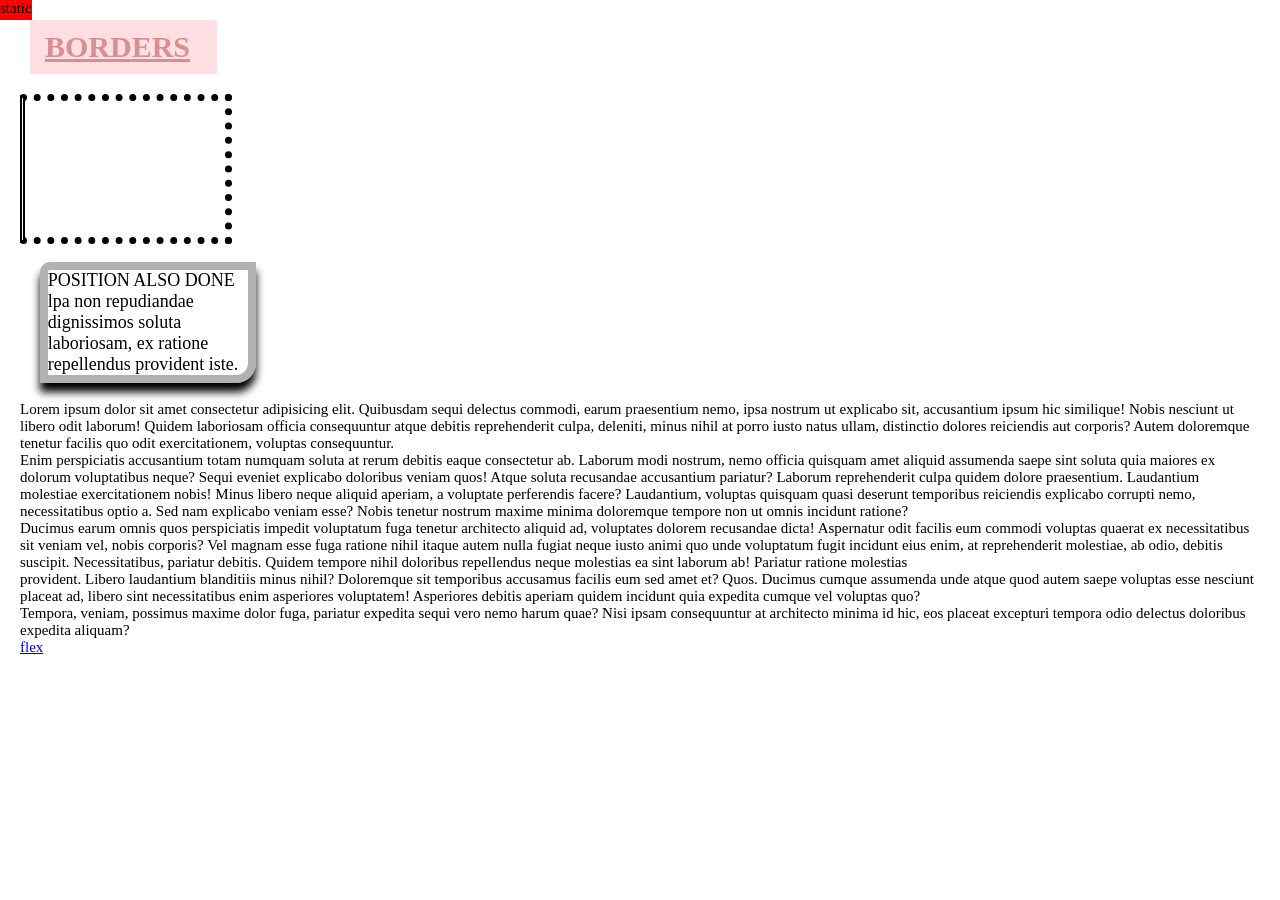
<file: Border.html>
<!DOCTYPE html>
<html lang="en">

<head>
    <meta charset="UTF-8">
    <meta http-equiv="X-UA-Compatible" content="IE=edge">
    <meta name="viewport" content="width=device-width, initial-scale=1.0">
    <link rel="stylesheet" href="Border.css">
    <title>Learning Borders</title>
    <h1>BORDERS</h1>
</head>

<body>
    <div id="divv">Lorem ipsum dolor sit amet consectetur adipisicing elit. Sint eos tenetur asperiores accusantium id,
        at
        mollitia totam animi illo repellendus cupiditate itaque exercitationem nemo voluptates, corrupti amet incidunt,
        et voluptatum!</div>
    <p id="pp"> POSITION ALSO DONE lpa non repudiandae dignissimos soluta laboriosam, ex ratione repellendus provident
        iste.</p>
    <section id="here">
        <div>static</div>
    </section>
    <div>Lorem ipsum dolor sit amet consectetur adipisicing elit. Quibusdam sequi delectus commodi, earum praesentium
        nemo, ipsa nostrum ut explicabo sit, accusantium ipsum hic similique! Nobis nesciunt ut libero odit laborum!
        Quidem laboriosam officia consequuntur atque debitis reprehenderit culpa, deleniti, minus nihil at porro iusto
        natus ullam, distinctio dolores reiciendis aut corporis? Autem doloremque tenetur facilis quo odit
        exercitationem, voluptas consequuntur.
        <br>Enim perspiciatis accusantium totam numquam soluta at rerum debitis eaque consectetur ab. Laborum modi
        nostrum,
        nemo officia quisquam amet aliquid assumenda saepe sint soluta quia maiores ex dolorum voluptatibus neque?
        Sequi eveniet explicabo doloribus veniam quos! Atque soluta recusandae accusantium pariatur? Laborum
        reprehenderit culpa quidem dolore praesentium. Laudantium molestiae exercitationem nobis! Minus libero neque
        aliquid aperiam, a voluptate perferendis facere?
        Laudantium, voluptas quisquam quasi deserunt temporibus reiciendis explicabo corrupti nemo, necessitatibus optio
        a. Sed nam explicabo veniam esse? Nobis tenetur nostrum maxime minima doloremque tempore non ut omnis incidunt
        ratione?
        <br>Ducimus earum omnis quos perspiciatis impedit voluptatum fuga tenetur architecto aliquid ad, voluptates
        dolorem
        recusandae dicta! Aspernatur odit facilis eum commodi voluptas quaerat ex necessitatibus sit veniam vel, nobis
        corporis?
        Vel magnam esse fuga ratione nihil itaque autem nulla fugiat neque iusto animi quo unde voluptatum fugit
        incidunt eius enim, at reprehenderit molestiae, ab odio, debitis suscipit. Necessitatibus, pariatur debitis.
        Quidem tempore nihil doloribus repellendus neque molestias ea sint laborum ab! Pariatur ratione molestias
        <br>provident. Libero laudantium blanditiis minus nihil? Doloremque sit temporibus accusamus facilis eum sed
        amet
        et? Quos.
        Ducimus cumque assumenda unde atque quod autem saepe voluptas esse nesciunt placeat ad, libero sint
        necessitatibus enim asperiores voluptatem! Asperiores debitis aperiam quidem incidunt quia expedita cumque vel
        voluptas quo?
        <br>Tempora, veniam, possimus maxime dolor fuga, pariatur expedita sequi vero nemo harum quae? Nisi ipsam
        consequuntur at architecto minima id hic, eos placeat excepturi tempora odio delectus doloribus expedita
        aliquam?
    </div>
    <footer><a href="Flexbox.html">flex</a></footer>
</body>

</html>
</file>
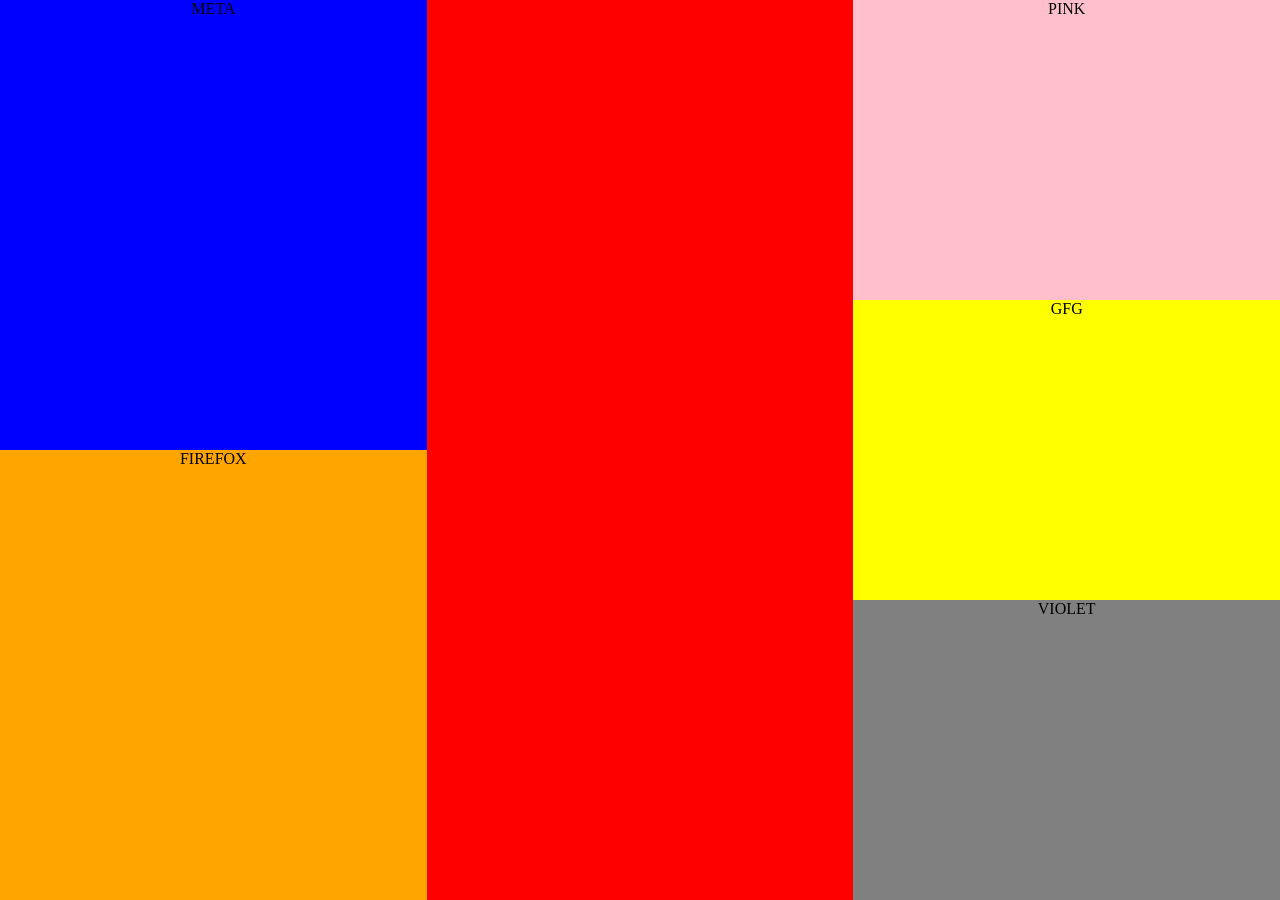
<file: Class.html>
<!DOCTYPE html>
<html lang="en">

<head>
    <meta charset="UTF-8">
    <meta http-equiv="X-UA-Compatible" content="IE=edge">
    <meta name="viewport" content="width=device-width, initial-scale=1.0">
    <title>ClassExercises</title>
    <link rel="stylesheet" href="Class.css">
</head>

<body>
    <div class="blue">
        <a href="https://www.meta.com" target="_blank">META</a>
    </div>
    <div class="orange">
        <a href="https://www.firefox.com" target="_blank">FIREFOX</a>
    </div>
    <div class="badadiv">
        <div class="pink">
            <a href="/">PINK</a>
        </div>
        <div class="green">
            <a href="https://www.geeksforgeeks.com" target="_blank">GFG</a>
        </div>
        <div class="violet">
            <a href="/">VIOLET</a>
        </div>
    </div>


</body>

</html>
</file>
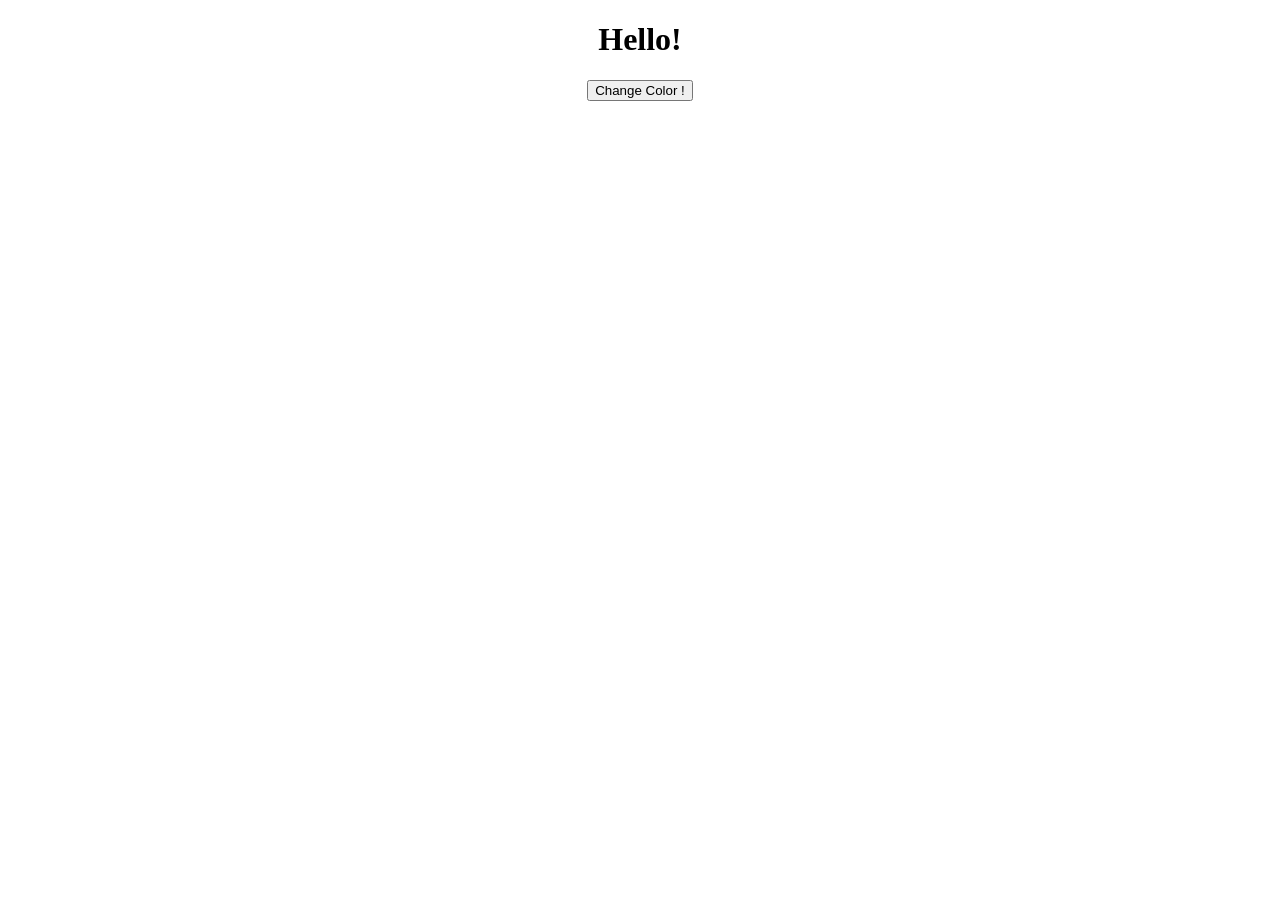
<file: ColorGenerator.html>
<!DOCTYPE html>
<html lang="en">

<head>
    <meta charset="UTF-8">
    <meta http-equiv="X-UA-Compatible" content="IE=edge">
    <meta name="viewport" content="width=device-width, initial-scale=1.0">
    <title>RandomColors</title>
    <link rel="stylesheet" href="ColorG.css">
</head>

<body>
    <h1>Hello!</h1>
    <div id="bid"><button>Change Color !</button></div>

    <script src="ColorG.js"></script>
</body>

</html>
</file>
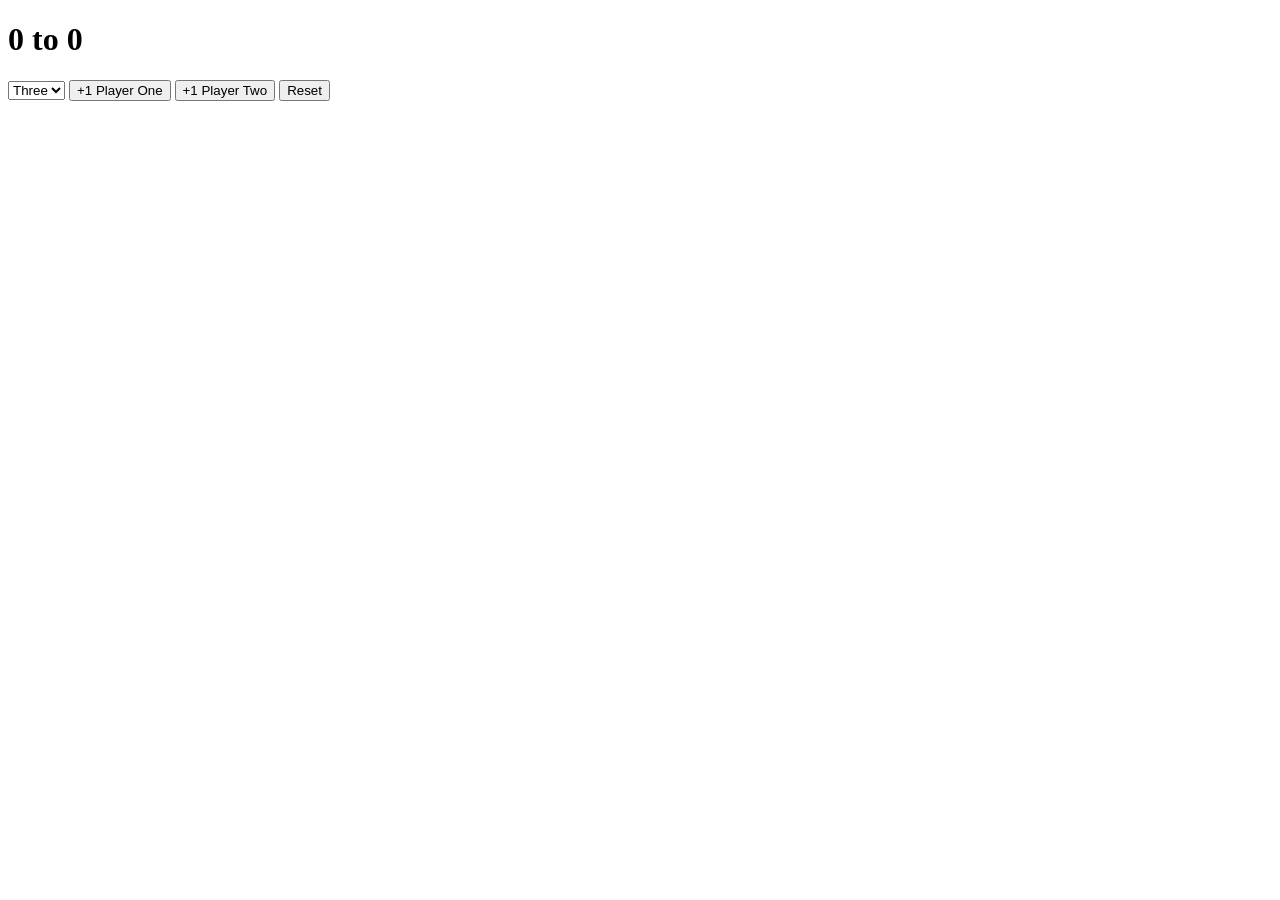
<file: Ex-3.html>
<!DOCTYPE html>
<html lang="en">

<head>
    <meta charset="UTF-8">
    <meta http-equiv="X-UA-Compatible" content="IE=edge">
    <meta name="viewport" content="width=device-width, initial-scale=1.0">
    <title>ScoreKeeper!</title>
    <!-- <link rel="stylesheet" href="https://cdn.jsdelivr.net/npm/bulma@0.9.4/css/bulma.min.css"> -->
    <style>
        .winner {
            color: green;
        }

        .loser {
            color: red;
        }
    </style>
</head>

<body>
    <h1><span id="p1Display">0</span> to <span id="p2Display">0</span></h1>

    <select name="" id="playto">
        <option value="3">Three</option>
        <option value="4">Four</option>
        <option value="5">Five</option>
        <option value="6">Six</option>
    </select>
    <button id="p1Button">+1 Player One</button>
    <button id="p2Button">+1 Player Two</button>
    <button id="reset">Reset</button>


    <script src="Ex-3.js"></script>
</body>

</html>
</file>
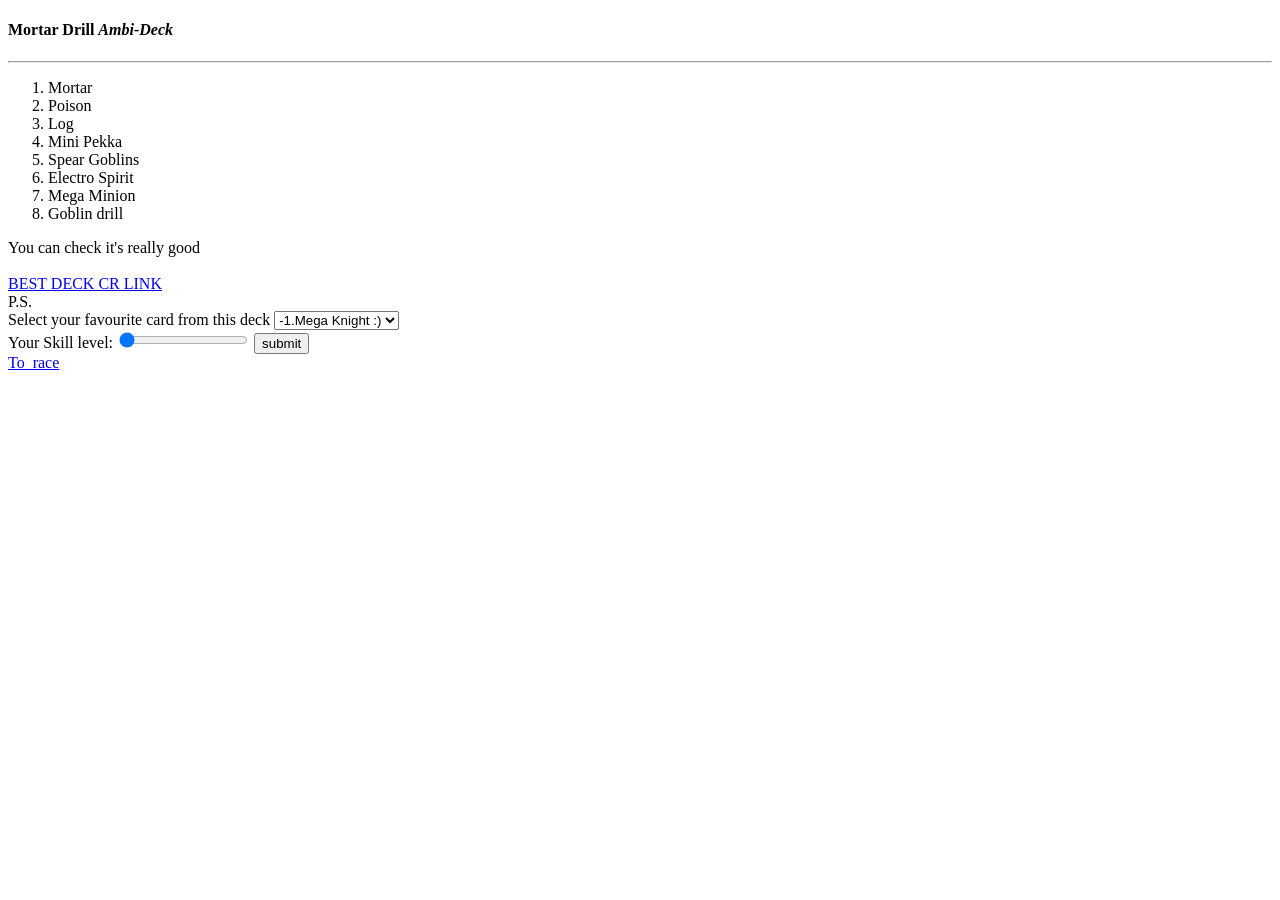
<file: first.html>
<!DOCTYPE html>

<html>

<head>
    <title>
        This is epic!
    </title>
    <h4>Mortar Drill <i>Ambi-Deck</i></h4>
    <hr>
    <ol>
        <li>Mortar</li>
        <li>Poison</li>
        <li>Log</li>
        <li>Mini Pekka</li>
        <li>Spear Goblins</li>
        <li>Electro Spirit</li>
        <li>Mega Minion</li>
        <li>Goblin drill</li>
    </ol>
    You can check it's really good<br><br>
    <a href="CR_SuperStats.html">BEST DECK CR LINK</a>
    <!-- P.S. -->
    <form action="/Choice">
        P.S.<br>
        <label for="fav_card">Select your favourite card from this deck</label>
        <select name="Card" id="fav_card">
            <option value="It_locked_It_rocked">1.Mortar</option>
            <option value="Goodbye_Graveyard">2.Poison</option>
            <option value="No_Bait_plz">3.Log</option>
            <option value="Pancakes">4.Mini Pekka</option>
            <option value="Fast_cycle">5.Spear Goblins</option>
            <option value="Chain_'em_all">6.Electro Spirit</option>
            <option value="Why_mega_minion">7.Mega Minion</option>
            <option value="Stab_them_to_defeat">8.Goblin drill</option>
            <option value="4000_trophy_guy" selected>-1.Mega Knight :)</option>
        </select><br>
        <label for="skill">Your Skill level:</label>
        <input type="range" id="skill" name="Skill_level" min="1" value=1 max="100">
        <button>submit</button><br>
    </form>
</head>
<footer><a href="Race_form_ex.html">To_race</a></footer>

</html>
<!-- sub and sup for subscript and superscript written in <a></a>-->
<!-- html entities &lt;=< -->
<!-- aside, element , nav -->
<!-- header, footer can be multiple too -->
</file>
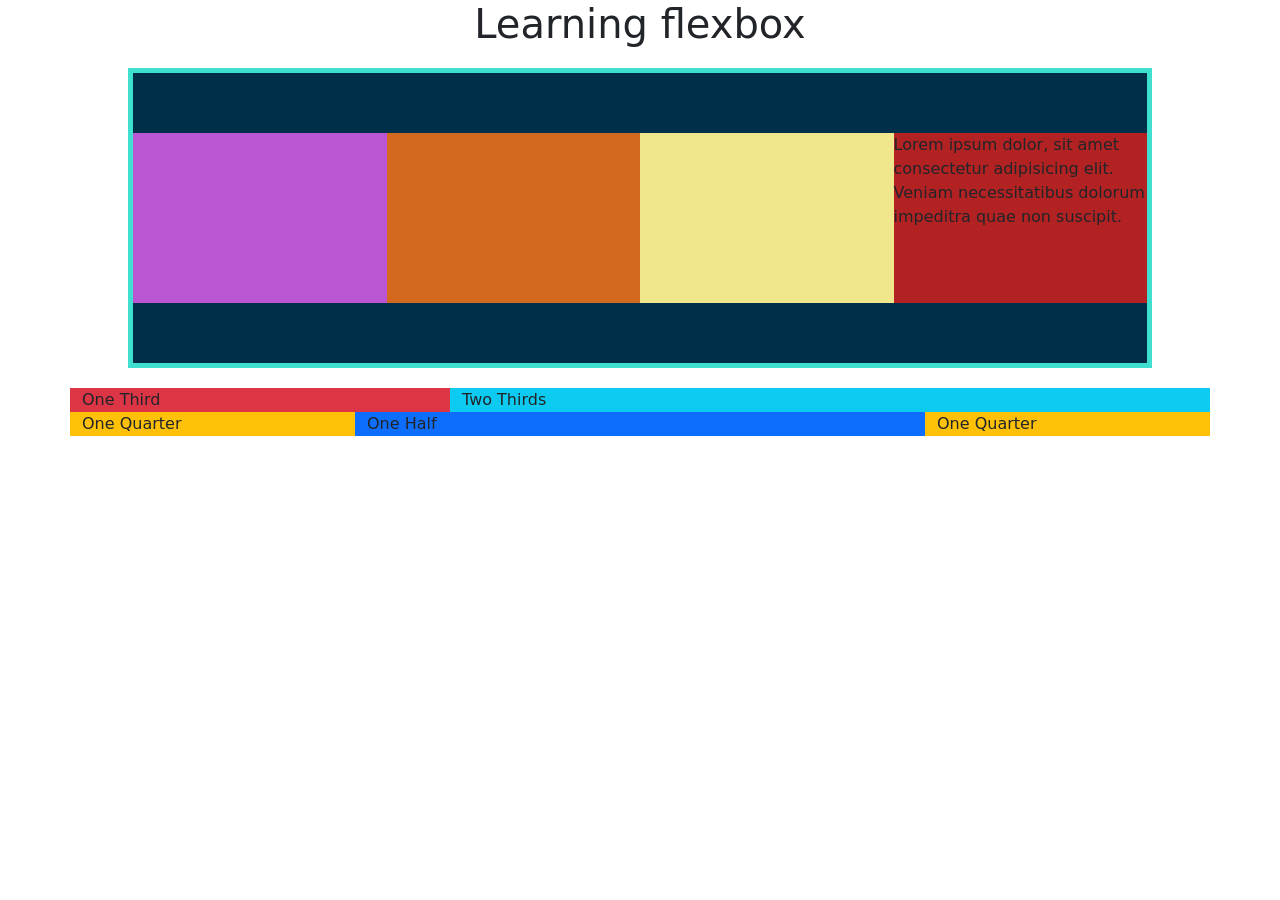
<file: Flexbox.html>
<!DOCTYPE html>
<html lang="en">

<head>
    <meta charset="UTF-8">
    <meta http-equiv="X-UA-Compatible" content="IE=edge">
    <meta name="viewport" content="width=device-width, initial-scale=1.0">
    <title>FlexBaby!</title>
    <link href="https://cdn.jsdelivr.net/npm/bootstrap@5.2.0/dist/css/bootstrap.min.css" rel="stylesheet"
        integrity="sha384-gH2yIJqKdNHPEq0n4Mqa/HGKIhSkIHeL5AyhkYV8i59U5AR6csBvApHHNl/vI1Bx" crossorigin="anonymous">
    <link rel="stylesheet" href="Flexbox.css">
</head>

<body>
    <h1>Learning flexbox</h1>
    <section id="flex">
        <span id="now" style="background-color : firebrick">Lorem ipsum dolor, sit amet consectetur adipisicing elit.
            Veniam
            necessitatibus dolorum impeditra quae non suscipit.</span>
        <span style="background-color : khaki"></span>
        <span style="background-color : chocolate"></span>
        <span style="background-color : mediumorchid"></span>
    </section>
    <div class="container">
        <div class="row">
            <div class="col-4 bg-danger">One Third</div>
            <div class="col-8 bg-info">Two Thirds</div>
        </div>
        <div class="row">
            <div class="col-3 bg-warning">One Quarter</div>
            <div class="col-6 bg-primary">One Half</div>
            <div class="col-3 bg-warning">One Quarter</div>
        </div>
    </div>
    <script src="js_start.js"></script>
</body>

</html>
</file>
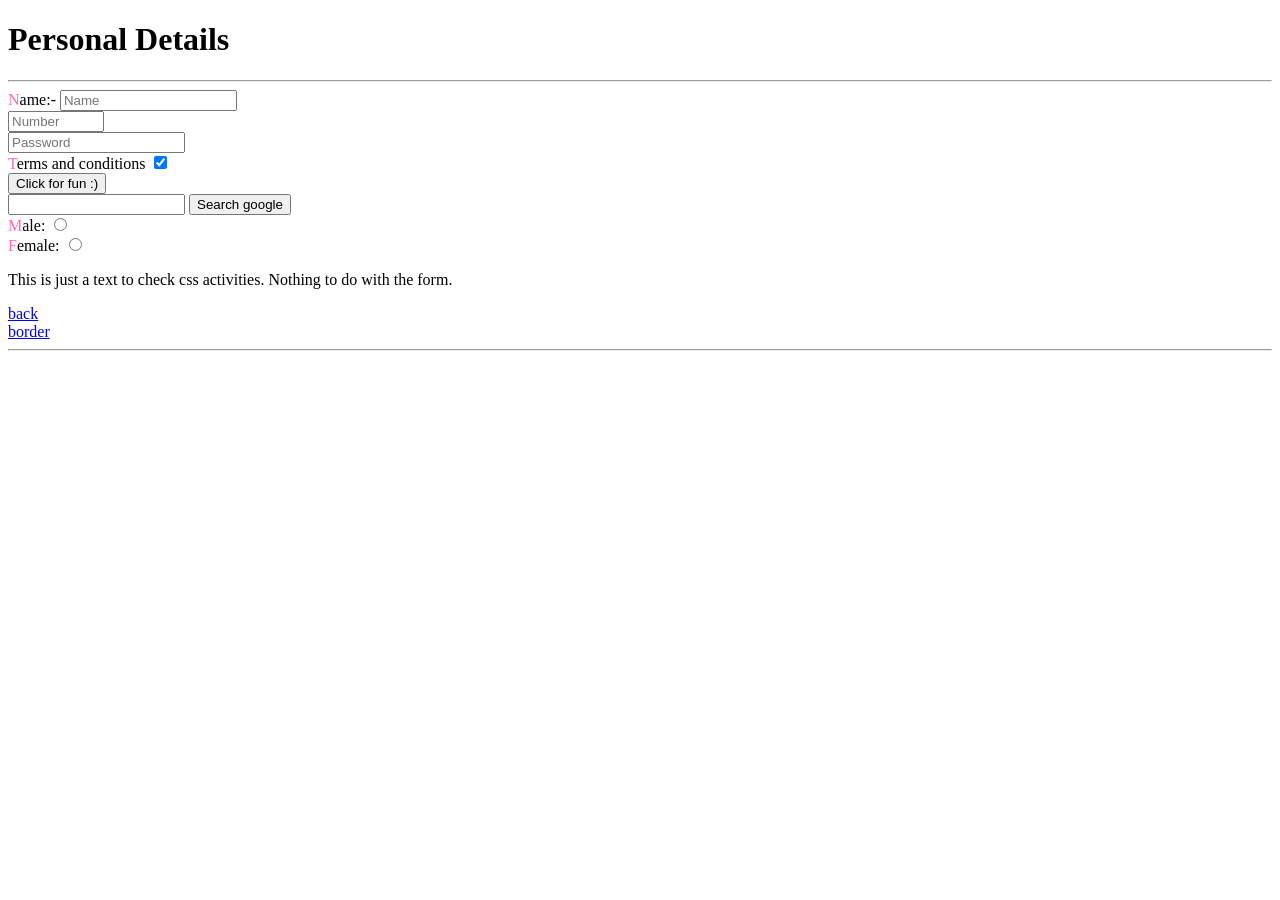
<file: Form.html>
<!DOCTYPE html>
<html lang="en">

<head>
    <meta charset="UTF-8">
    <meta http-equiv="X-UA-Compatible" content="IE=edge">
    <meta name="viewport" content="width=device-width, initial-scale=1.0">
    <title>Creating_form</title>
    <link rel="stylesheet" href="cssform.css">
</head>

<body>
    <h1>Personal Details</form>
    </h1>
    <hr>
    <form action="select">
        <div><label for="name">Name:- </label><input id="name" type="text" placeholder="Name"></div>
        <div><input type="number" placeholder="Number" min="0" max="99999999"></div>
        <div><input type="password" placeholder="Password" minlength="5" maxlength="10"></div>
        <div><label for="checkbox">Terms and conditions</label>
            <input type="checkbox" input id="checkbox" checked>
        </div>
        <!-- <button>click</button> -->
        <div><button type="button">Click for fun :)</button></div>
    </form>
    <form action="https://www.google.com/search">
        <input type="text" name="q" required>
        <button>Search google</button>
    </form>

    <form>
        <!-- this form performs no submit action -->
        <div>
            <label for="male">Male:</label>
            <input type="radio" name="sex" id="male" value="male">
        </div>
        <div>
            <label for="female">Female:</label>
            <input type="radio" name="sex" id="female" value="female">
        </div>
    </form>
    <p>
        This is just a text to check css activities.
        Nothing to do with the form.
    </p>
</body>
<footer>
    <a href="Tables_etc.html">back</a>
    <br>
    <a href="Border.html">border</a>
</footer>

<hr>

</html>
</file>
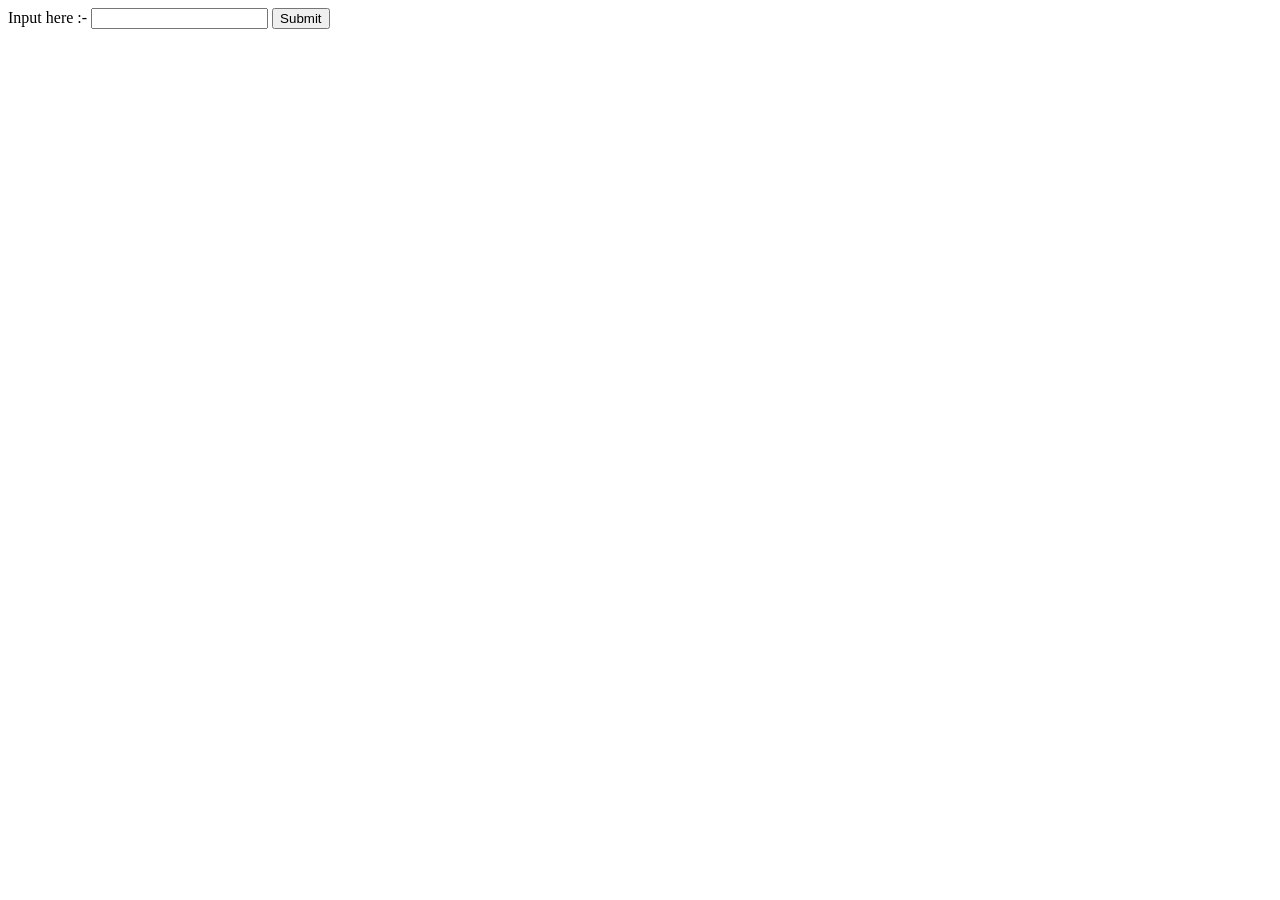
<file: NumToWords.html>
<!DOCTYPE html>
<html lang="en">

<head>
    <meta charset="UTF-8">
    <meta http-equiv="X-UA-Compatible" content="IE=edge">
    <meta name="viewport" content="width=device-width, initial-scale=1.0">
    <title>WebClassExercise</title>
</head>

<body>
    <label for="this">Input here :-</label>
    <input type="number" id="this">
    <button id="btn">Submit</button>
</body>
<script src="NTW.js"></script>

</html>
</file>
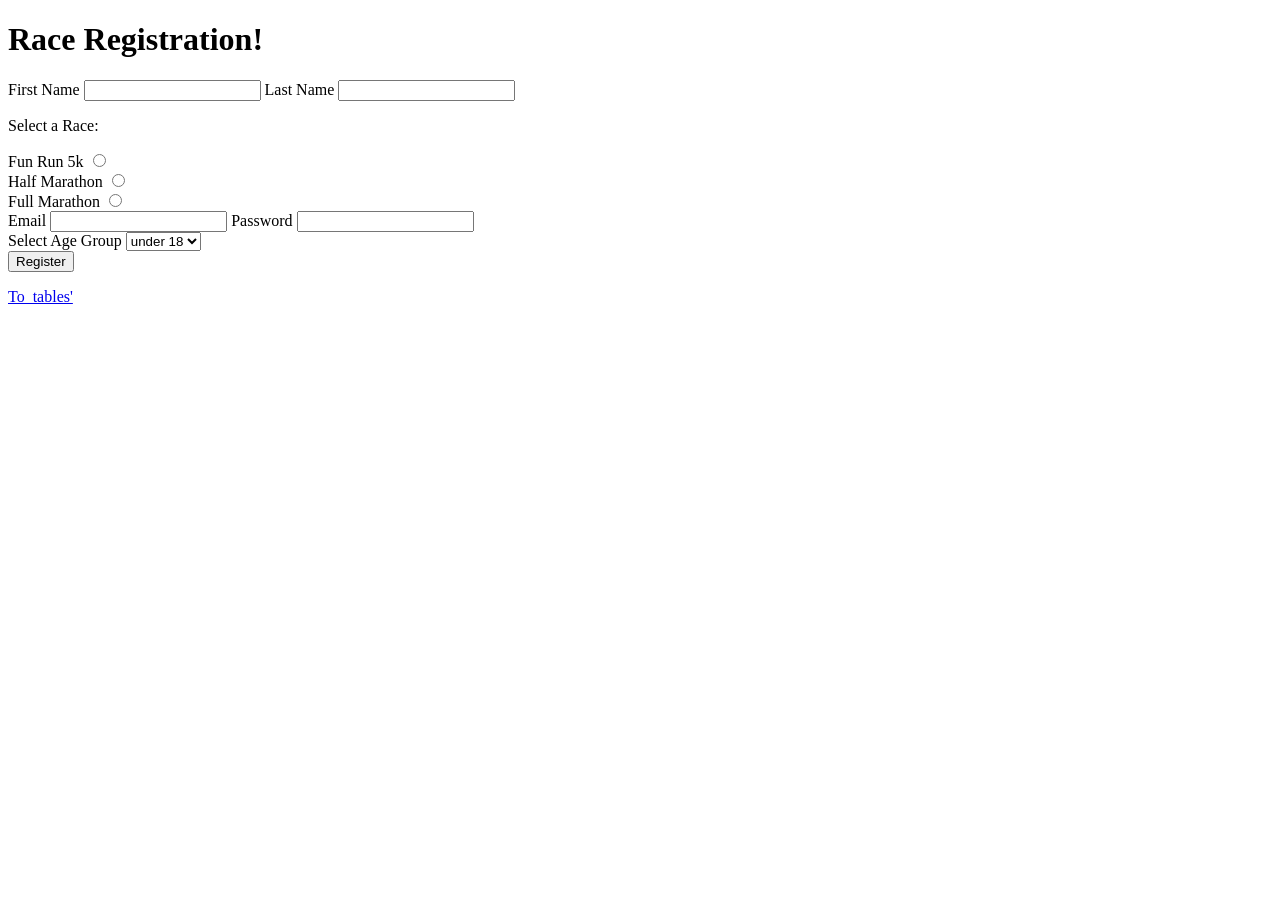
<file: Race_form_ex.html>
<!DOCTYPE html>
<html lang="en">

<head>
    <meta charset="UTF-8">
    <meta http-equiv="X-UA-Compatible" content="IE=edge">
    <meta name="viewport" content="width=device-width, initial-scale=1.0">
    <title>Race_form_Exercise</title>
</head>

<body>
    <h1>Race Registration!</h1>
    <form action="/race">
        <p>
            <label for="first">First Name</label>
            <input type="text" id="first" name="first_name" maxlength="20" required>
            <label type="text" for="last">Last Name</label>
            <input type="text" id="last" name="last name" maxlength="20"><br>
        </p>
        Select a Race:<br>
        <p>
            <label for="5k">Fun Run 5k</label>
            <input type="radio" name="category" id="5k"><br>
            <label for="Half_m">Half Marathon</label>
            <input type="radio" name="category" id="half_m"><br>
            <label for="Full_m">Full Marathon</label>
            <input type="radio" name="category" id="Full_m">
            <br>
            <label for="mail">Email</label>
            <input type="email" name="email" id="mail">
            <label for="code">Password</label>
            <input type="password" name="password" id="code">
            <br>
            <label for="age">Select Age Group</label>
            <select name="Age group" id="age">
                <option name="under 18" selected>under 18</option>
                <option name="18-30">18-30</option>
                <option name="30-50">30-50</option>
                <option name="50+">50+</option>
            </select><br>
            <button>Register</button>
        </p>
    </form>
</body>
<footer><a href="Tables_etc.html">To_tables'</a></footer>

</html>
</file>
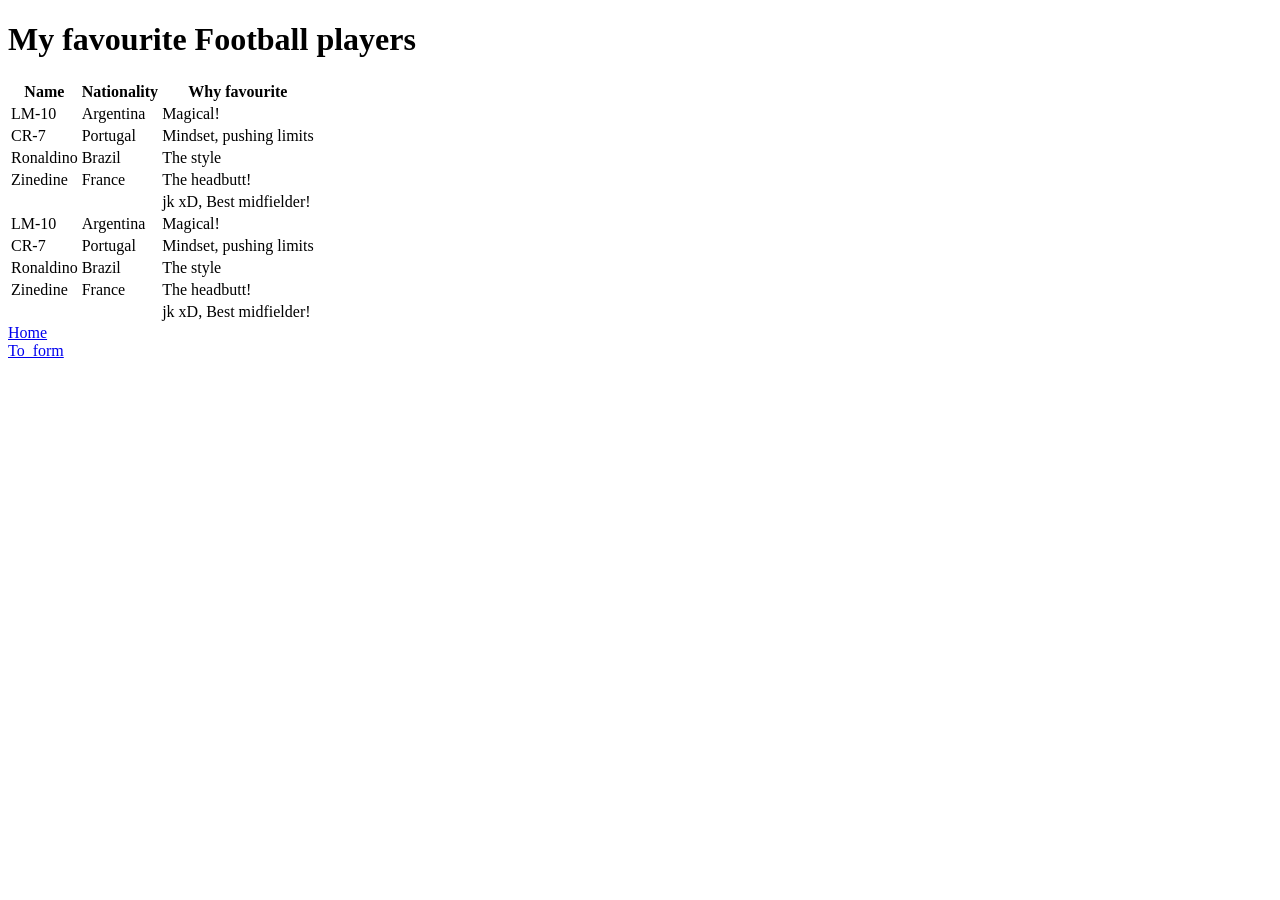
<file: Tables_etc.html>
<!DOCTYPE html>
<html lang="en">

<head>
    <meta charset="UTF-8">
    <meta http-equiv="X-UA-Compatible" content="IE=edge">
    <meta name="viewport" content="width=device-width, initial-scale=1.0">
    <title>
        <!-- <link rel="stylesheet" href="csstable.css">Futbol_Legends -->
    </title>
</head>

<body>
    <h1>My favourite Football players</h1>
    <table>
        <thead>
            <tr>
                <th>Name</th>
                <th>Nationality</th>
                <th>Why favourite</th>
            </tr>
        </thead>
        <tbody>
            <tr>
                <td>LM-10</td>
                <td>Argentina</td>
                <td>Magical!</td>
            </tr>
            <tr>
                <td>CR-7</td>
                <td>Portugal</td>
                <td>Mindset, pushing limits</td>
            </tr>
            <tr>
                <td>Ronaldino</td>
                <td>Brazil</td>
                <td>The style</td>
            </tr>
            <tr>
                <td>Zinedine</td>
                <td>France</td>
                <td>The headbutt!</td>
            </tr>
            <tr>
                <td></td>
                <td></td>
                <td>jk xD, Best midfielder!</td>
            </tr>
            <tr>
                <td>LM-10</td>
                <td>Argentina</td>
                <td>Magical!</td>
            </tr>
            <tr>
                <td class="hi">CR-7</td>
                <td>Portugal</td>
                <td>Mindset, pushing limits</td>
            </tr>
            <tr>
                <td>Ronaldino</td>
                <td>Brazil</td>
                <td>The style</td>
            </tr>
            <tr>
                <td>Zinedine</td>
                <td>France</td>
                <td>The headbutt!</td>
            </tr>
            <tr>
                <td></td>
                <td></td>
                <td>jk xD, Best midfielder!</td>
            </tr>
        </tbody>
    </table>
</body>
<footer><a href="first.html">Home</a>
    <br>
    <a href="Form.html">To_form</a>
</footer>

</html>
</file>
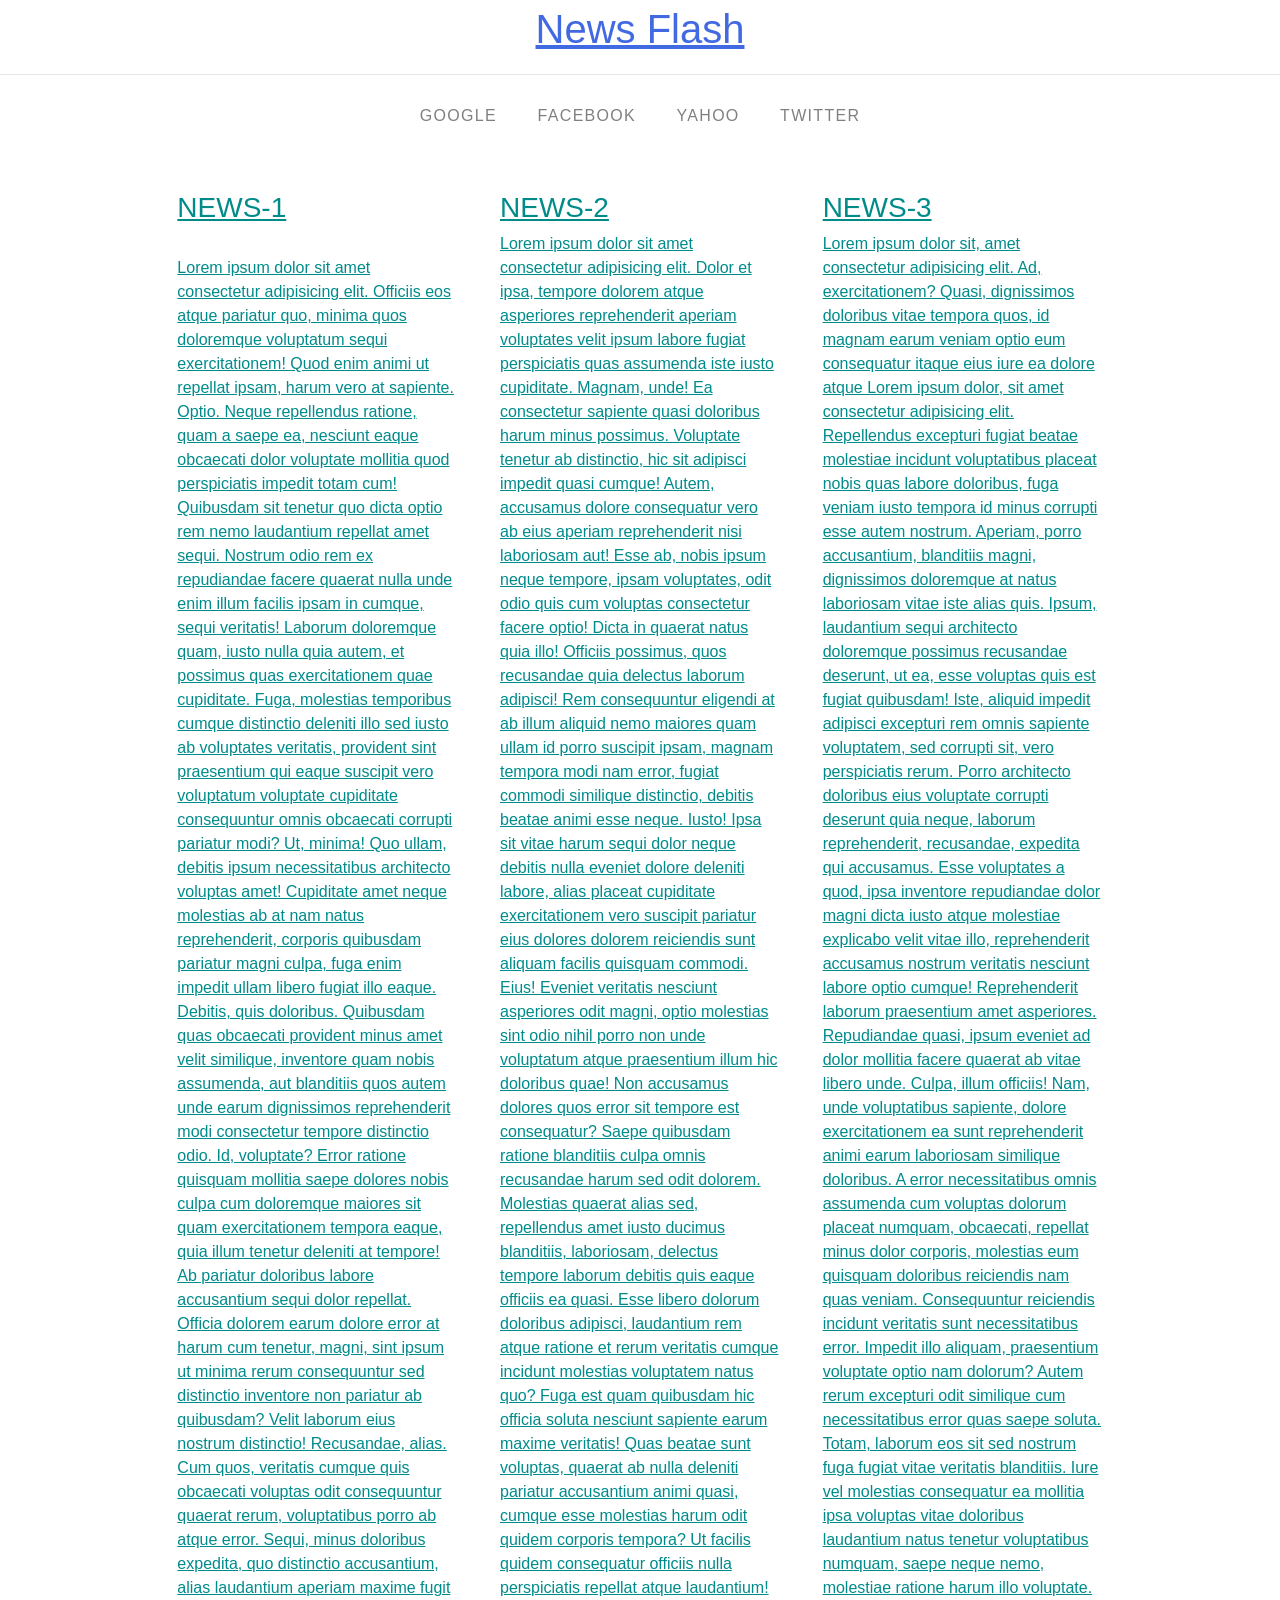
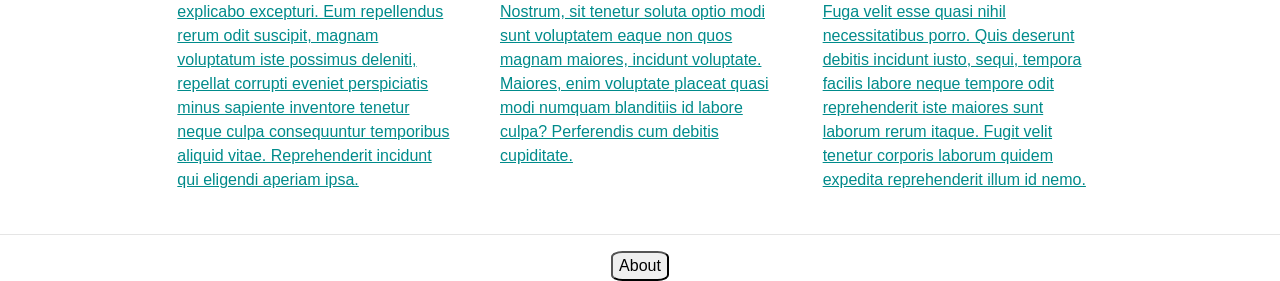
<file: WebClass.html>
<!DOCTYPE html>
<html lang="en">

<head>
    <meta charset="UTF-8">
    <meta http-equiv="X-UA-Compatible" content="IE=edge">
    <meta name="viewport" content="width=device-width, initial-scale=1.0">
    <title></title>
    <link rel="stylesheet" href="https://cdn.jsdelivr.net/npm/bootstrap@4.3.1/dist/css/bootstrap.min.css"
        integrity="sha384-ggOyR0iXCbMQv3Xipma34MD+dH/1fQ784/j6cY/iJTQUOhcWr7x9JvoRxT2MZw1T" crossorigin="anonymous">

    <link rel="stylesheet" href="WebClass.css">
</head>

<body>
    <h1><u>News Flash</u></h1>
    <hr>
    <div>
        <nav class="navbar1">
            <a href="https://www.google.com">google</a>
            <a href="https://www.facebook.com">facebook</a>
            <a href="https://www.yahoo.com">yahoo</a>
            <a href="https://www.twitter.com">twitter</a>
        </nav>
        <br>
    </div>

    <div class="maindiv">
        <div class="div1">
            <u>
                <h3>NEWS-1</h3><br>
                Lorem ipsum dolor sit amet consectetur adipisicing elit. Officiis eos atque pariatur quo, minima quos
                doloremque voluptatum sequi exercitationem! Quod enim animi ut repellat ipsam, harum vero at sapiente.
                Optio.
                Neque repellendus ratione, quam a saepe ea, nesciunt eaque obcaecati dolor voluptate mollitia quod
                perspiciatis impedit totam cum! Quibusdam sit tenetur quo dicta optio rem nemo laudantium repellat amet
                sequi.
                Nostrum odio rem ex repudiandae facere quaerat nulla unde enim illum facilis ipsam in cumque, sequi
                veritatis! Laborum doloremque quam, iusto nulla quia autem, et possimus quas exercitationem quae
                cupiditate.
                Fuga, molestias temporibus cumque distinctio deleniti illo sed iusto ab voluptates veritatis, provident
                sint praesentium qui eaque suscipit vero voluptatum voluptate cupiditate consequuntur omnis obcaecati
                corrupti pariatur modi? Ut, minima!
                Quo ullam, debitis ipsum necessitatibus architecto voluptas amet! Cupiditate amet neque molestias ab at
                nam natus reprehenderit, corporis quibusdam pariatur magni culpa, fuga enim impedit ullam libero fugiat
                illo eaque.
                Debitis, quis doloribus. Quibusdam quas obcaecati provident minus amet velit similique, inventore quam
                nobis assumenda, aut blanditiis quos autem unde earum dignissimos reprehenderit modi consectetur tempore
                distinctio odio. Id, voluptate?
                Error ratione quisquam mollitia saepe dolores nobis culpa cum doloremque maiores sit quam exercitationem
                tempora eaque, quia illum tenetur deleniti at tempore! Ab pariatur doloribus labore accusantium sequi
                dolor repellat.
                Officia dolorem earum dolore error at harum cum tenetur, magni, sint ipsum ut minima rerum consequuntur
                sed distinctio inventore non pariatur ab quibusdam? Velit laborum eius nostrum distinctio! Recusandae,
                alias.
                Cum quos, veritatis cumque quis obcaecati voluptas odit consequuntur quaerat rerum, voluptatibus porro
                ab atque error. Sequi, minus doloribus expedita, quo distinctio accusantium, alias laudantium aperiam
                maxime fugit explicabo excepturi.
                Eum repellendus rerum odit suscipit, magnam voluptatum iste possimus deleniti, repellat corrupti eveniet
                perspiciatis minus sapiente inventore tenetur neque culpa consequuntur temporibus aliquid vitae.
                Reprehenderit incidunt qui eligendi aperiam ipsa.
            </u>

        </div>
        <div class="div2">
            <u>
                <h3>NEWS-2</h3>
                Lorem ipsum dolor sit amet consectetur adipisicing elit. Dolor et ipsa, tempore dolorem atque asperiores
                reprehenderit aperiam voluptates velit ipsum labore fugiat perspiciatis quas assumenda iste iusto
                cupiditate. Magnam, unde!
                Ea consectetur sapiente quasi doloribus harum minus possimus. Voluptate tenetur ab distinctio, hic sit
                adipisci impedit quasi cumque! Autem, accusamus dolore consequatur vero ab eius aperiam reprehenderit
                nisi laboriosam aut!
                Esse ab, nobis ipsum neque tempore, ipsam voluptates, odit odio quis cum voluptas consectetur facere
                optio! Dicta in quaerat natus quia illo! Officiis possimus, quos recusandae quia delectus laborum
                adipisci!
                Rem consequuntur eligendi at ab illum aliquid nemo maiores quam ullam id porro suscipit ipsam, magnam
                tempora modi nam error, fugiat commodi similique distinctio, debitis beatae animi esse neque. Iusto!
                Ipsa sit vitae harum sequi dolor neque debitis nulla eveniet dolore deleniti labore, alias placeat
                cupiditate exercitationem vero suscipit pariatur eius dolores dolorem reiciendis sunt aliquam facilis
                quisquam commodi. Eius!
                Eveniet veritatis nesciunt asperiores odit magni, optio molestias sint odio nihil porro non unde
                voluptatum atque praesentium illum hic doloribus quae! Non accusamus dolores quos error sit tempore est
                consequatur?
                Saepe quibusdam ratione blanditiis culpa omnis recusandae harum sed odit dolorem. Molestias quaerat
                alias sed, repellendus amet iusto ducimus blanditiis, laboriosam, delectus tempore laborum debitis quis
                eaque officiis ea quasi.
                Esse libero dolorum doloribus adipisci, laudantium rem atque ratione et rerum veritatis cumque incidunt
                molestias voluptatem natus quo? Fuga est quam quibusdam hic officia soluta nesciunt sapiente earum
                maxime veritatis!
                Quas beatae sunt voluptas, quaerat ab nulla deleniti pariatur accusantium animi quasi, cumque esse
                molestias harum odit quidem corporis tempora? Ut facilis quidem consequatur officiis nulla perspiciatis
                repellat atque laudantium!
                Nostrum, sit tenetur soluta optio modi sunt voluptatem eaque non quos magnam maiores, incidunt
                voluptate. Maiores, enim voluptate placeat quasi modi numquam blanditiis id labore culpa? Perferendis
                cum debitis cupiditate.
            </u>
        </div>
        <div class="div3">
            <u>
                <h3>NEWS-3</h3>
                Lorem ipsum dolor sit, amet consectetur adipisicing elit. Ad, exercitationem? Quasi, dignissimos
                doloribus vitae tempora quos, id magnam earum veniam optio eum consequatur itaque eius iure ea dolore
                atque
                Lorem ipsum dolor, sit amet consectetur adipisicing elit. Repellendus excepturi fugiat beatae molestiae
                incidunt voluptatibus placeat nobis quas labore doloribus, fuga veniam iusto tempora id minus corrupti
                esse autem nostrum.
                Aperiam, porro accusantium, blanditiis magni, dignissimos doloremque at natus laboriosam vitae iste
                alias quis. Ipsum, laudantium sequi architecto doloremque possimus recusandae deserunt, ut ea, esse
                voluptas quis est fugiat quibusdam!
                Iste, aliquid impedit adipisci excepturi rem omnis sapiente voluptatem, sed corrupti sit, vero
                perspiciatis rerum. Porro architecto doloribus eius voluptate corrupti deserunt quia neque, laborum
                reprehenderit, recusandae, expedita qui accusamus.
                Esse voluptates a quod, ipsa inventore repudiandae dolor magni dicta iusto atque molestiae explicabo
                velit vitae illo, reprehenderit accusamus nostrum veritatis nesciunt labore optio cumque! Reprehenderit
                laborum praesentium amet asperiores.
                Repudiandae quasi, ipsum eveniet ad dolor mollitia facere quaerat ab vitae libero unde. Culpa, illum
                officiis! Nam, unde voluptatibus sapiente, dolore exercitationem ea sunt reprehenderit animi earum
                laboriosam similique doloribus.
                A error necessitatibus omnis assumenda cum voluptas dolorum placeat numquam, obcaecati, repellat minus
                dolor corporis, molestias eum quisquam doloribus reiciendis nam quas veniam. Consequuntur reiciendis
                incidunt veritatis sunt necessitatibus error.
                Impedit illo aliquam, praesentium voluptate optio nam dolorum? Autem rerum excepturi odit similique cum
                necessitatibus error quas saepe soluta. Totam, laborum eos sit sed nostrum fuga fugiat vitae veritatis
                blanditiis.
                Iure vel molestias consequatur ea mollitia ipsa voluptas vitae doloribus laudantium natus tenetur
                voluptatibus numquam, saepe neque nemo, molestiae ratione harum illo voluptate. Fuga velit esse quasi
                nihil necessitatibus porro.
                Quis deserunt debitis incidunt iusto, sequi, tempora facilis labore neque tempore odit reprehenderit
                iste maiores sunt laborum rerum itaque. Fugit velit tenetur corporis laborum quidem expedita
                reprehenderit illum id nemo.
            </u>
        </div>
    </div>
    <hr>
    <button id="here" type="button">About</button>
    <script src="WebClass.js"></script>
</body>

</html>
</file>
<file: Border.css>
html {
    font-size: large;
}

#divv {
    color: white;
    width: 200px;
    border: 7px dotted black;
    border-left-width: 5px;
    border-left-style: double;
    background-image: url("https://media.istockphoto.com/photos/neon-background-abstract-blue-and-pink-with-light-shapes-line-picture-id1191658515?b=1&k=20&m=1191658515&s=170667a&w=0&h=cS0xPQx1SaV6awUuT62L1MFTNB68Bz7WtAiXkEpfUN4=");
    background-size: contain;
}

/* background has shorthand property too */

h1 {
    margin-left: 10px;
    width: 157px;
    padding: 10px 15px;
    background-color: pink;
    text-decoration: underline;
    color: firebrick;
    opacity: 0.5
}

#pp {
    width: 200px;
    border-top-left-radius: 10px;
    border-bottom-right-radius: 20px;
    border: 8px solid rgba(100, 100, 100, 0.5);
    box-shadow: 0em 0.5em 0.5em 0em;
}

body {
    font-size: 15px;
    margin: 20px;
}

#pp {
    font-size: 1rem;
    margin-left: 1.1rem;
}

#here {
    width: px;
    height: 20px;
    background-color: red;
    position: fixed;
    top: 0;
    left: 0;
}

/* IMPORTANT: Transition; */
/* Transform:- resize,rotate,
translate (push left or right),skew */

/* display:inline-block */
/* em drawback:- nested elements */
/* position- sticky */
</file>
<file: Class.css>
html {
    background-color: red;
}
* {
    margin: 0;
    padding: 0;
}

.blue {
    background-color: blue;
    height: 50vh;
    width: 33.33vw;
}

a {
    display: flex;
    justify-content: center;
    color: black;
    text-decoration: none;
}

.orange {
    background-color: orange;
    height: 50vh;
    width: 33.33vw;
}

.badadiv {
    position: absolute;
    right: 0;
    top: 0;
}

.pink {
    height: 33.33vh;
    width: 33.33vw;
    background-color: pink;
}

.green {
    height: 33.33vh;
    width: 33.33vw;
    background-color: yellow;
}

.violet {
    height: 33.33vh;
    width: 33.33vw;
    background-color: gray;
}
</file>
<file: ColorG.css>
h1 {
    text-align: center;
}

#bid {
    display: flex;
    justify-content: center;
}
</file>
<file: Flexbox.css>
h1 {
    text-align: center;
}

#flex {
    background-color: #003049;
    width: 90%;
    max-width: 80%;
    height: 300px;
    margin: 20px auto;
    border: 5px solid turquoise;
    display: flex;
    flex-direction: row-reverse;
    justify-content: center;
    /* flex-wrap: wrap; */
    align-items: center;
}

span {
    flex-grow: 1;
    width: 100px;
    height: 170px;
}

@media(min-width:80px) and (max-width:500px) {
    #now {
        color: blue;
    }
}

/* align-self done on single element */
/* flex-shrink *
/* flex-shorthand property */
</file>
<file: cssform.css>
input {
    color: red;
}

input[type="password"] {
    color: green;
}

div::first-letter {
    color: hotpink;
}

p::selection {
    color: lightgreen;
}

/* color: inherit */
</file>
<file: WebClass.css>
h1 {
    padding: 5px;
    color: royalblue;
    text-align: center;
    font-family: 'Lucida Sans', 'Lucida Sans Regular', 'Lucida Grande', 'Lucida Sans Unicode', Geneva, Verdana, sans-serif;
}

.navbar1 {
    font-style: none;
    text-align: center;
    padding: 1%;
    letter-spacing: 1.3px;
    word-spacing: 35px;
}

a {
    color: grey;
    text-decoration: none;
    text-transform: uppercase;
}

.image {
    flex: auto;
    align-items: center;
    justify-content: center;
}

.maindiv {
    padding: 1rem;
    max-width: 1000px;
    margin: auto;
    display: flex;
    justify-content: space-around;
    flex-wrap: wrap;
}

.div1 {

    padding: 10px;
    max-width: 300px;
    min-width: 200px;
    display: flex;
    color: darkcyan;
}

.div2 {
    padding: 10px;
    max-width: 300px;
    min-width: 200px;
    display: flex;
    color: darkcyan;
}

.div3 {
    padding: 10px;
    min-width: 200px;
    max-width: 300px;
    display: flex;
    color: darkcyan;
}

button {
    margin: auto;
    display: block;
    border-radius: 20%;

}

button:hover {
    background-color: black;
    color: white;
}
</file>
